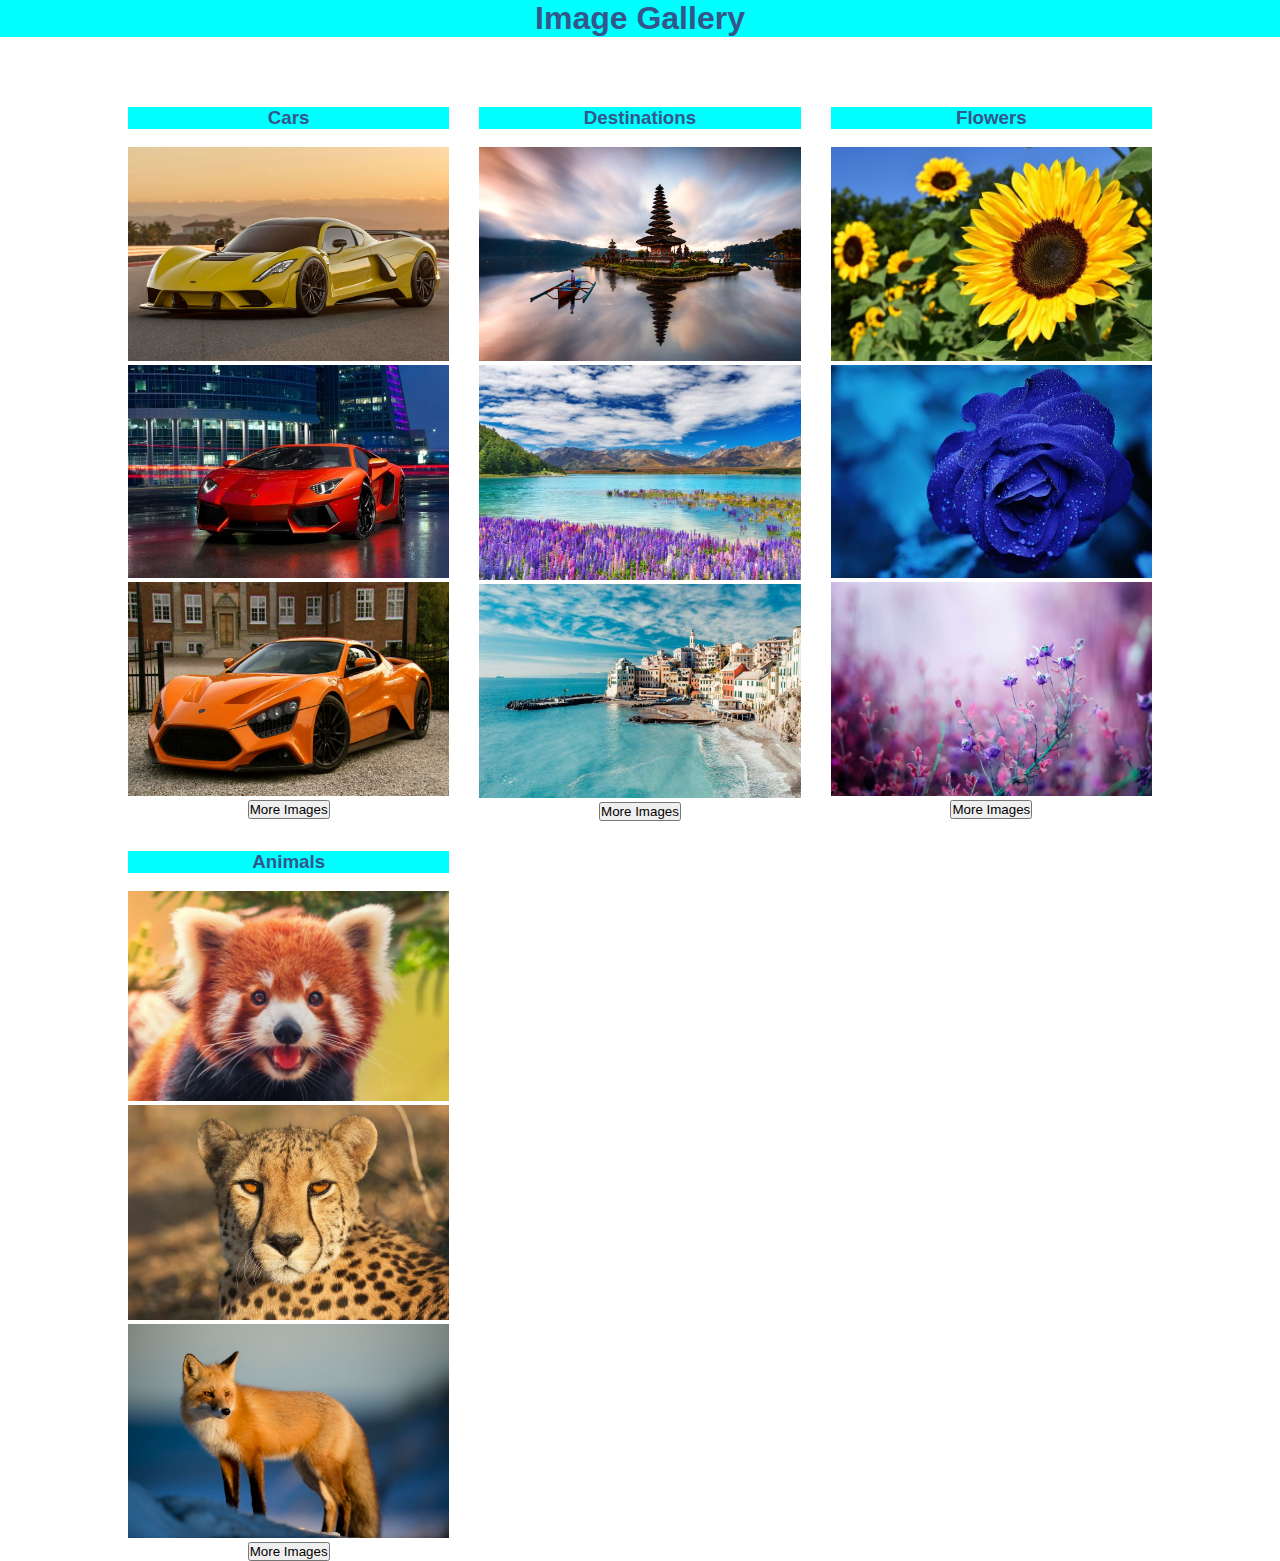
<file: index.html>
<!DOCTYPE html>
<html>
<head>
    <meta name="viewport" content="width=device-width, initial scale=1.0">
    <title>Image Gallery</title>
    <link rel="stylesheet" href="style.css">
    <center><H1 style="background-color: aqua; color:#34568B">Image Gallery</H1></center> 
</head>
<body>
    <div class = "full-image" id="FI">
        <img src = "images/cars1.jpg" id="FI1">
        <span onclick="closeFullImg()">X</span>
    </div>
    <div class = "img-gallery">
        <div class = "cars">
            <center><H3 style="background-color: aqua; color:#34568B">Cars</H3></center>
            <br>
            <img src = "images/cars1.jpg">
            <img src = "images/cars2.jpg">
            <img src = "images/cars3.jpg">
            <center><button onclick="window.open('https://unsplash.com/s/photos/sports-car','_blank') ">More Images</button></center>
        </div>
        <div class = "destinations">
            <center><H3 style="background-color: aqua; color:#34568B">Destinations</H3></center>
            <br>
            <img src = "images/dest1.jpg" >
            <img src = "images/dest2.jpg" >
            <img src = "images/dest3.jpg" >
            <center><button onclick="window.open('https://www.escapenormal.com/the-100-most-beautiful-places-in-the-world-in-pictures/','_blank') ">More Images</button></center>
        </div>
        <div class = "books">
            <center><H3 style="background-color: aqua; color:#34568B">Flowers</H3></center>
            <br>
            <img src = "images/book1.jpg" >
            <img src = "images/book2.jpg" >
            <img src = "images/book3.jpg" >
            <center><button onclick="window.open('https://www.pexels.com/search/flowers/','_blank')">More Images</button></center>
        </div>
        <div class = "animals">
            <center><H3 style="background-color: aqua; color:#34568B">Animals</H3></center>
            <br>
            <img src = "images/animal1.jpg">
            <img src = "images/animal2.jpg">
            <img src = "images/animal3.jpg">
            <center><button onclick="window.open('https://www.pexels.com/search/animal/','_blank')">More Images</button></center>
        </div>
    </div>
</body>
</html>
</file>
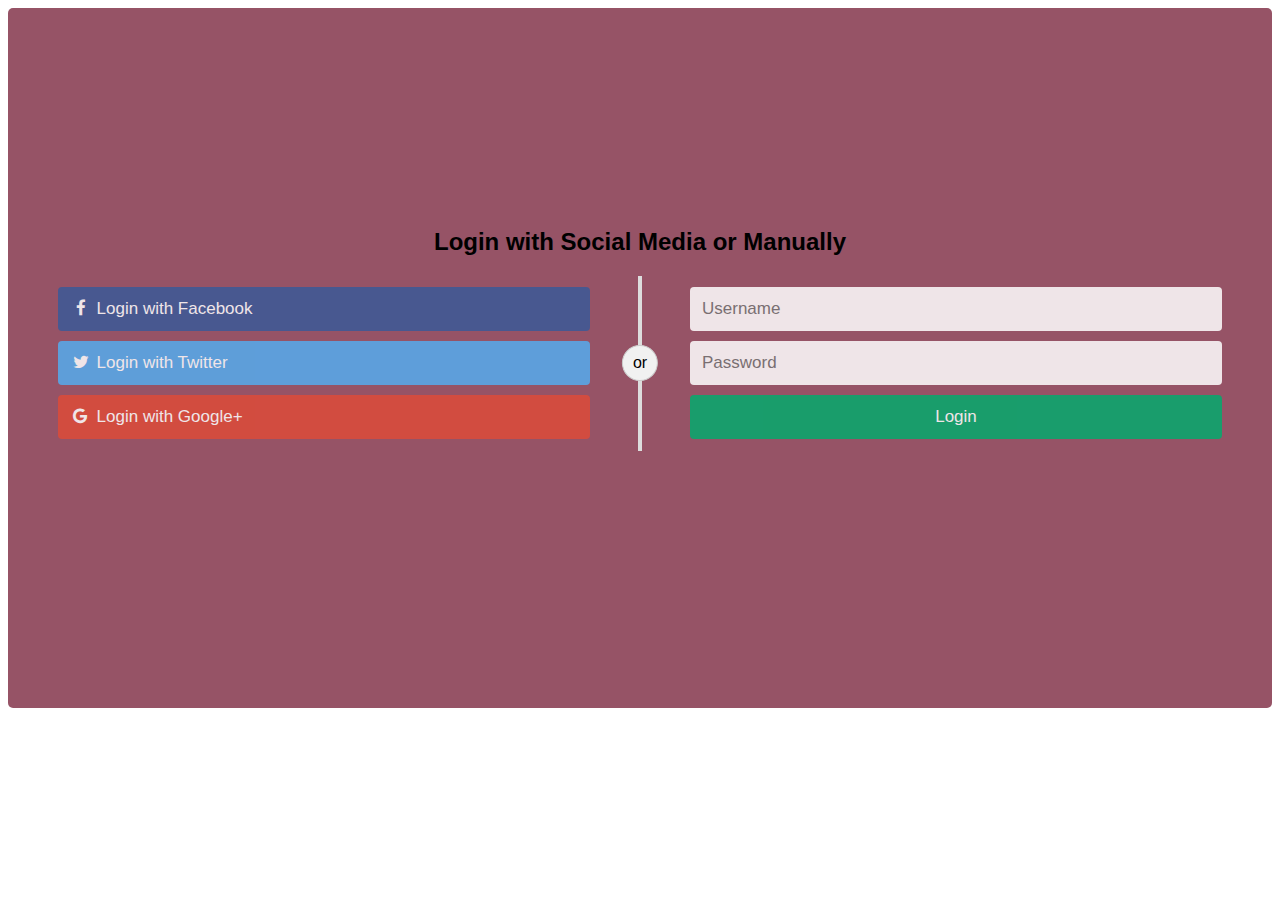
<file: index1.html>
<!DOCTYPE html>
<html>
<head>
<meta name="viewport" content="width=device-width, initial-scale=1">
<link rel="stylesheet" href="https://cdnjs.cloudflare.com/ajax/libs/font-awesome/4.7.0/css/font-awesome.min.css">
<style>
body {
  font-family: Arial, Helvetica, sans-serif;
}

* {
  box-sizing: border-box;
}

.container {
  position: relative;
  border-radius: 5px;
  background-color: #731b34c0;
  padding: 200px 0 264px 0;
} 

input,
.btn {
  width: 100%;
  padding: 12px;
  border: none;
  border-radius: 4px;
  margin: 5px 0;
  opacity: 0.85;
  display: inline-block;
  font-size: 17px;
  line-height: 20px;
  text-decoration: none;
}

input:hover,
.btn:hover {
  opacity: 1;
}

.fb {
  background-color: #3B5998;
  color: white;
}

.twitter {
  background-color: #55ACEE;
  color: white;
}

.google {
  background-color: #dd4b39;
  color: white;
}

input[type=submit] {
  background-color: #04AA6D;
  color: white;
  cursor: pointer;
}

input[type=submit]:hover {
  background-color: #45a049;
}

.col {
  float: left;
  width: 50%;
  margin: auto;
  padding: 0 50px;
  margin-top: 6px;
}

.row:after {
  content: "";
  display: table;
  clear: both;
}

.vl {
  position: absolute;
  left: 50%;
  transform: translate(-50%);
  border: 2px solid #ddd;
  height: 175px;
}

.vl-innertext {
  position: absolute;
  top: 50%;
  transform: translate(-50%, -50%);
  background-color: #f1f1f1;
  border: 1px solid #ccc;
  border-radius: 50%;
  padding: 8px 10px;
}

.hide-md-lg {
  display: none;
}

.bottom-container {
  text-align: center;
  background-color: #666;
  border-radius: 0px 0px 4px 4px;
}

@media screen and (max-width: 650px) {
  .col {
    width: 100%;
    margin-top: 0;
  }
  .vl {
    display: none;
  }
  .hide-md-lg {
    display: block;
    text-align: center;
  }
}
</style>
</head>
<body>


<div class="container">
  <form action="/action_page.php">
    <div class="row">
      <h2 style="text-align:center">Login with Social Media or Manually</h2>
      <div class="vl">
        <span class="vl-innertext">or</span>
      </div>

      <div class="col">
        <a href="C:\Users\hiren\Desktop\Multi Page Image Gallery\index.html" class="fb btn">
          <i class="fa fa-facebook fa-fw"></i> Login with Facebook
         </a>
        <a href="C:\Users\hiren\Desktop\Multi Page Image Gallery\index.html" class="twitter btn">
          <i class="fa fa-twitter fa-fw"></i> Login with Twitter
        </a>
        <a href="index.html" class="google btn"><i class="fa fa-google fa-fw">
          </i> Login with Google+
        </a>
      </div>

      <div class="col">
        <div class="hide-md-lg">
          <p>Or sign in manually:</p>
        </div>

        <input type="text" name="username" placeholder="Username" required>
        <input type="password" name="password" placeholder="Password" required>
        <input type="submit" value="Login" onclick="location.href = 'index.html';">
      </div>
      
    </div>
  </form>
</div>

</body>
</html>
</file>
<file: style.css>
* {
    margin : 0;
    padding: 0;
    font-family: sans-serif;
}

body{
    background: url("https://img.freepik.com/free-photo/white-luxury-fabric-background-with-copy-space_46250-2192.jpg?size=626&ext=jpg");
    height: 750px;
    background-position: center;
    background-repeat: no-repeat;
    background-size: cover;
    position: relative;
}

.img-gallery{
    width: 80%;
    margin: 70px auto 30px;
    display: grid;
    grid-template-columns: repeat(auto-fit,minmax(250px, 1fr));
    grid-gap: 30px;
}

.img-gallery img{
    width: 100%;
    cursor: pointer;
}

.img-gallery img:hover{
    border-radius: 20px;
    box-shadow: 0 32px 7px rgba(68,77,1366,0.2);
}

.full-image{
    width: 100%;
    height: 100vh;
    background: rgba(0,0,0,0.9);
    position: fixed;
    top: 0;
    left: 0;
    display: none;
    align-items: center;
    justify-content: center;
    z-index: 100;
}

.full-image img{
    width: 90%;
    max-width: 500px;
}

.full-image span{
    position: absolute;
    top: 5%;
    right: 5%;
    font-size: 30px;
    color: antiquewhite;
    cursor: pointer;
}
</file>
